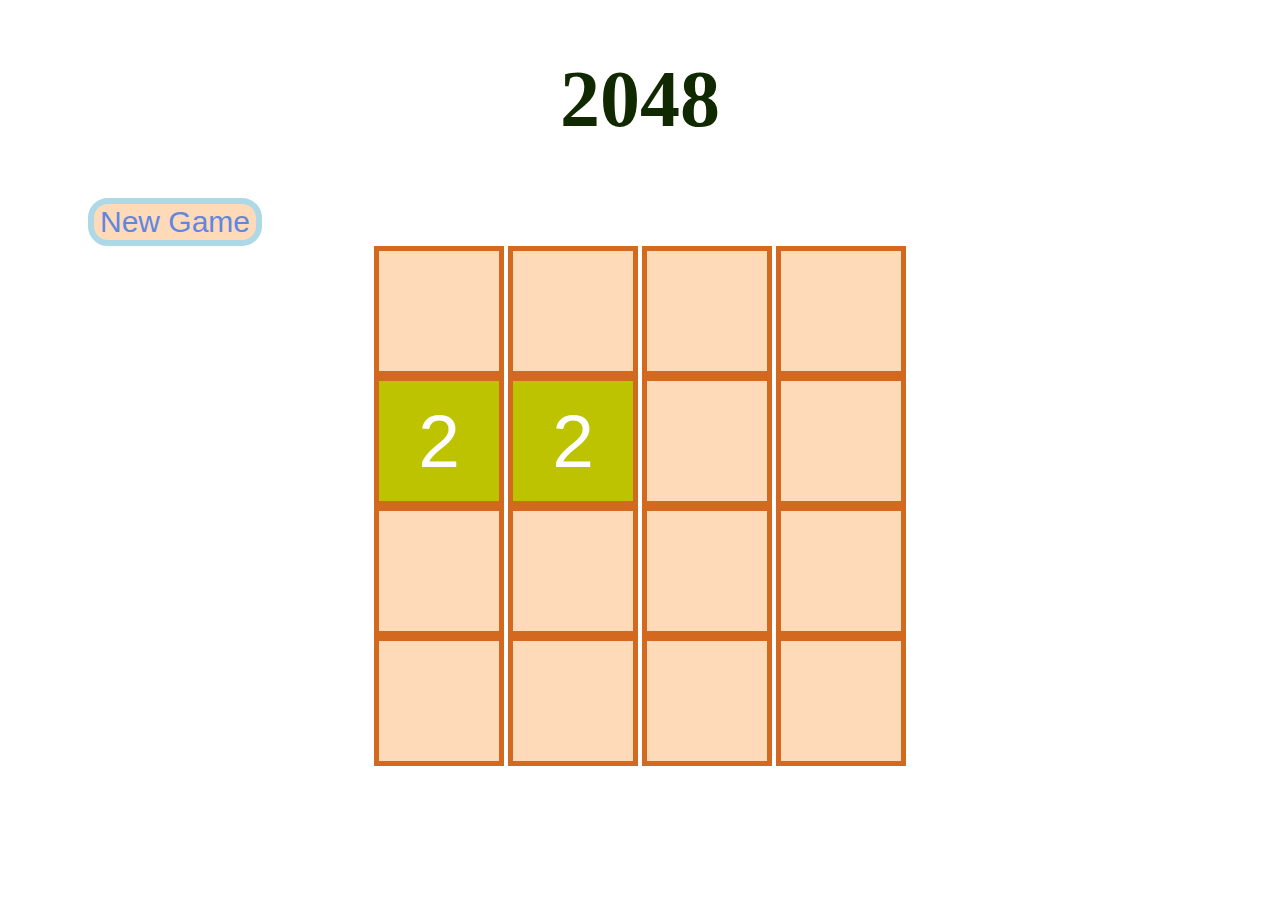
<file: 2048.html>
<!DOCTYPE html>
<html lang="en">
<link rel= "stylesheet" type="text/css" href="2048.css">
<head>
    <meta charset="UTF-8">
    <title>2048</title>
</head>
<body>
<h1><strong>2048</strong></h1>
<button class = 'hi' onclick = 'newGame();'>New Game</button>
<div>
  <div class="div">
    <button id="00" onclick=""> 0 </button>
    <button id="01" onclick="">  0</button>
    <button id="02" onclick=""> 0 </button>
    <button id="03" onclick="">  0</button>
  </div>


  <div class="div">
    <button id="10" onclick=""> 0 </button>
    <button id="11" onclick=""> 0 </button>
    <button id="12" onclick=""> 0 </button>
    <button id="13" onclick=""> 0 </button>
  </div>

  <div class="div">
    <button id="20" onclick="">0  </button>
    <button id="21" onclick="">0 </button>
    <button id="22" onclick="">0  </button>
    <button id="23" onclick="">0  </button>
  </div>
  <div class="div">
    <button id="30" onclick="">0  </button>
    <button id="31" onclick="">0  </button>
    <button id="32" onclick="">0  </button>
    <button id="33" onclick="">0  </button>
  </div>

</div>
</body>
<script type="text/javascript" src="jquery-3.2.1.js"></script>
<script type="text/javascript" src="2048.js"></script>
</html>
</file>
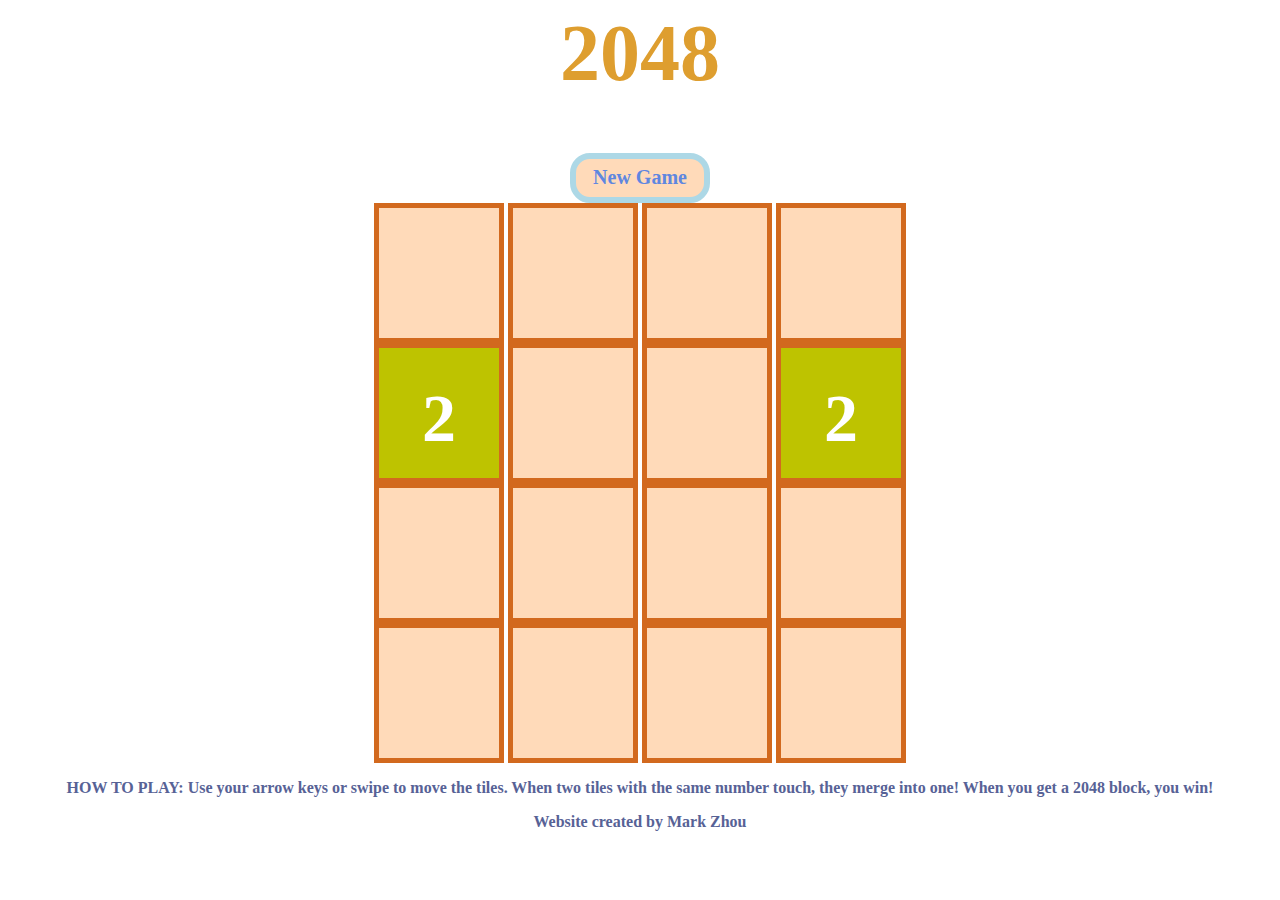
<file: www/2048/2048.html>
<!DOCTYPE html>
<html lang="en">
<link rel= "stylesheet" type="text/css" href="2048.css">
<head>
    <meta charset="UTF-8">
    <title>2048</title>
</head>
<body>
<h1><strong>2048</strong></h1>
<div class='div'>
<p id="lose" style="display:none">Sorry you lost. Try harder next time!</p>
<button class = 'hi' onclick = 'newGame();'><strong>New Game</strong></button>
</div>
<div id="boxes">
  <table>
  <div class="div">
    <div id="00" class="innertile"> 0 </div>
    <div id="01" class="innertile"> 0 </div>
    <div id="02" class="innertile"> 0 </div>
    <div id="03" class="innertile"> 0 </div>
  </div>


  <div class="div">
    <div id="10" class="innertile"> 0 </div>
    <div id="11" class="innertile"> 0 </div>
    <div id="12" class="innertile"> 0 </div>
    <div id="13" class="innertile"> 0 </div>
  </div>

  <div class="div">
    <div id="20" class="innertile">0  </div>
    <div id="21" class="innertile">0 </div>
    <div id="22" class="innertile">0  </div>
    <div id="23" class="innertile">0  </div>
  </div>
  <div class="div">
    <div id="30" class="innertile">0  </div>
    <div id="31" class="innertile">0  </div>
    <div id="32" class="innertile">0  </div>
    <div id="33" class="innertile">0  </div>
  </div>

</div>
<p>HOW TO PLAY: Use your arrow keys or swipe to move the tiles. When two tiles with the same number touch, they merge into one! When you get a 2048 block, you win!</p>

<p>Website created by Mark Zhou</p>

</body>
<script type="text/javascript" src="jquery-3.2.1.js"></script>
<script type="text/javascript" src="2048.js"></script>
</html>
</file>
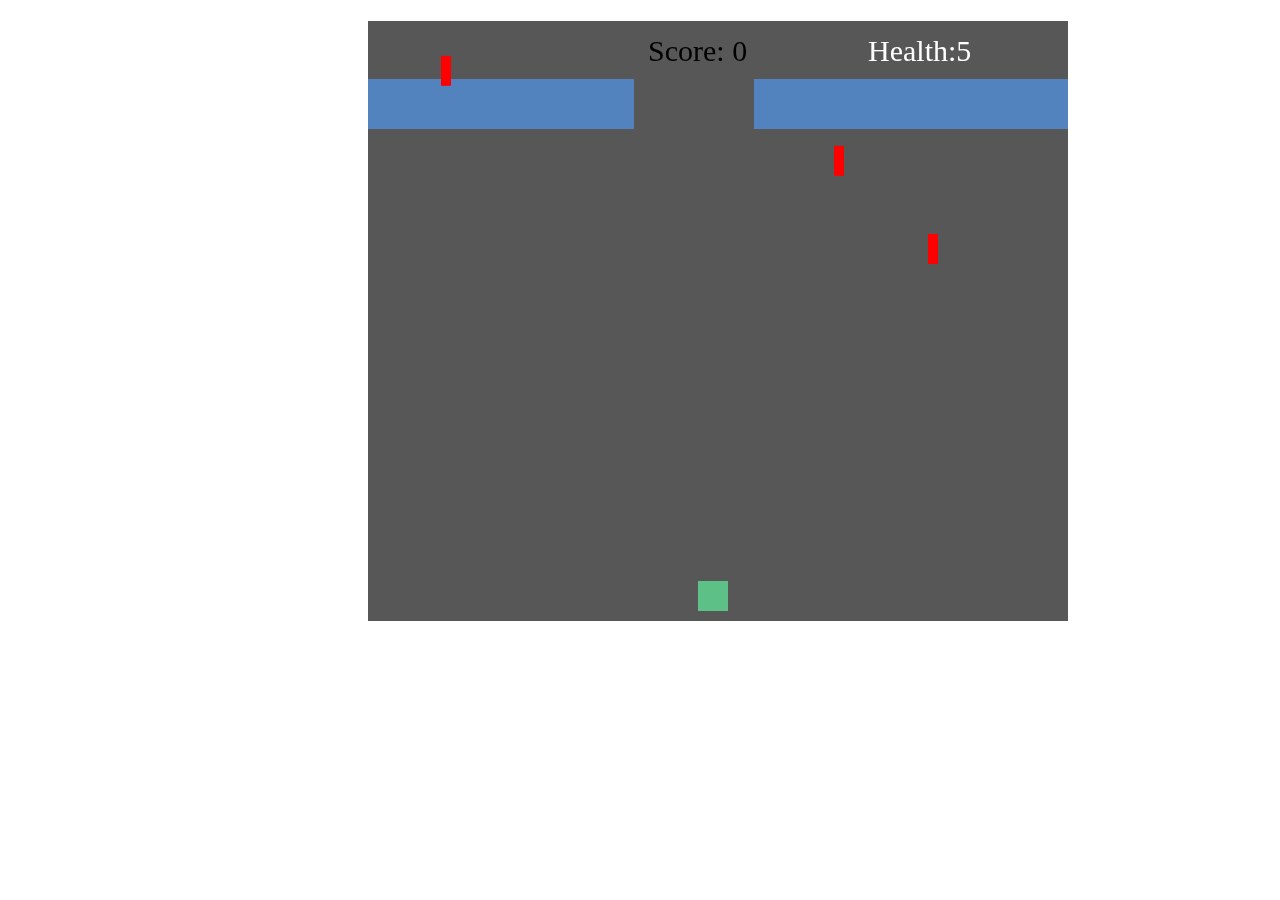
<file: www/spaceGame/spaceGame.html>
<!DOCTYPE html>
<html lang="en">
<link rel= "stylesheet" type="text/css" href="spaceGame.css">
<head>
    <meta name="viewport" content="width=device-width, initial-scale=1.0">
    <title>spaceGame</title>
    <h1></h1>
</head>
<body onload="startGame();">
<p style = "position:relative"><p>
  <button onclick = 'gameAgain();startGame();'><strong>Try Again</strong></button>
</body>
<script type="text/javascript" src="jquery-3.2.1.js"></script>
<script type = 'text/javascript' src = "spaceGame.js"></script>
</html>
</file>
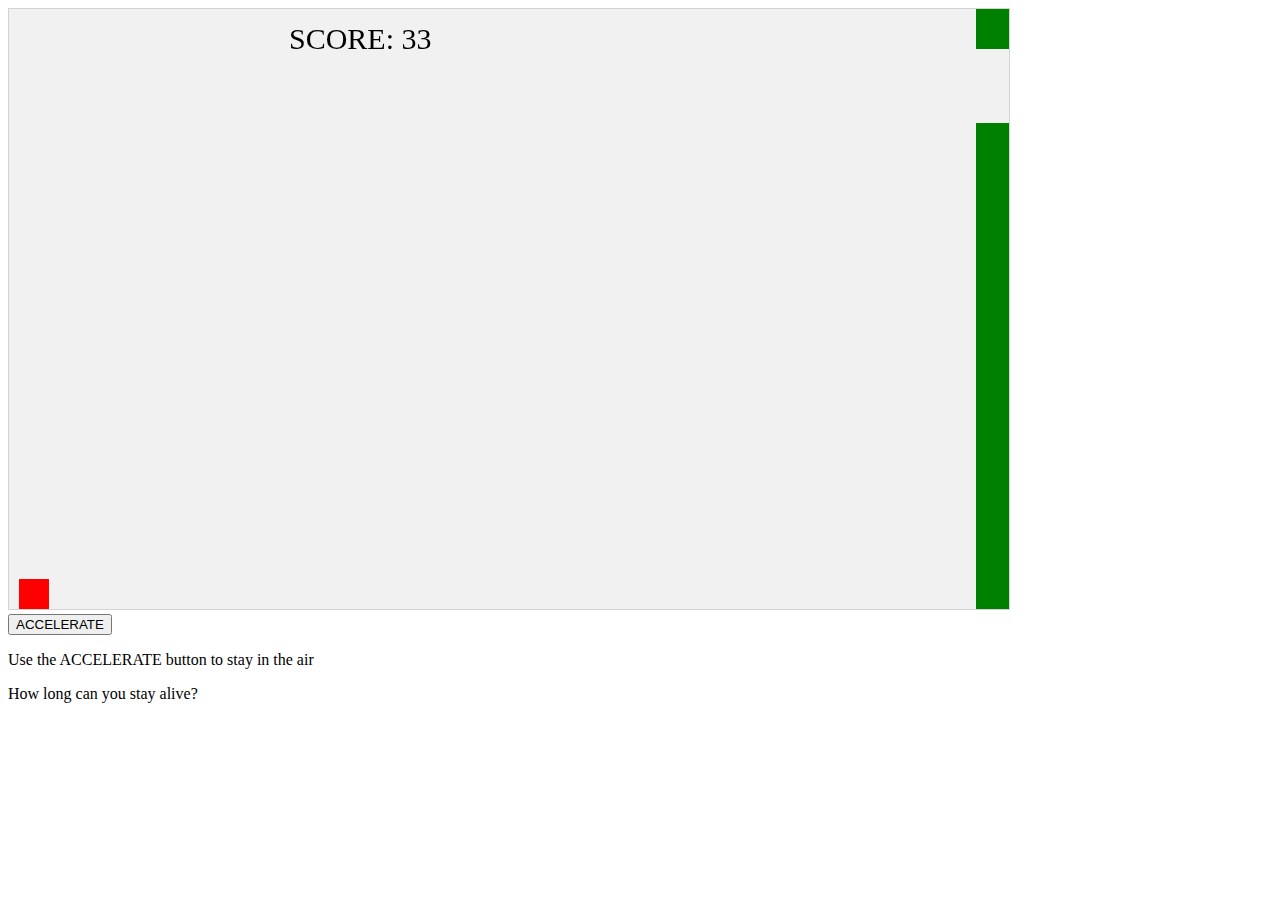
<file: www/spaceGame/spacegameExample.html>
<!DOCTYPE html>
<html>
<head>
<meta name="viewport" content="width=device-width, initial-scale=1.0"/>
<style>
canvas {
    border:1px solid #d3d3d3;
    background-color: #f1f1f1;
}
</style>
</head>
<body onload="startGame()">
<script>

var myGamePiece;
var myObstacles = [];
var myScore;

function startGame() {
    myGamePiece = new component(30, 30, "red", 10, 120);
    myGamePiece.gravity = 1;
    myScore = new component("30px", "Consolas", "black", 280, 40, "text");
    myGameArea.start();
}

var myGameArea = {
    canvas : document.createElement("canvas"),
    start : function() {
        this.canvas.width = 1000;
        this.canvas.height = 600;
        this.context = this.canvas.getContext("2d");
        document.body.insertBefore(this.canvas, document.body.childNodes[0]);
        this.frameNo = 0;
        this.interval = setInterval(updateGameArea, 20);
        },
    clear : function() {
        this.context.clearRect(0, 0, this.canvas.width, this.canvas.height);
    }
}

function component(width, height, color, x, y, type) {
    this.type = type;
    this.score = 0;
    this.width = width;
    this.height = height;
    this.speedX = 0;
    this.speedY = 0;
    this.x = x;
    this.y = y;
    this.gravity = 0;
    this.gravitySpeed = 0;
    this.update = function() {
        ctx = myGameArea.context;
        if (this.type == "text") {
            ctx.font = this.width + " " + this.height;
            ctx.fillStyle = color;
            ctx.fillText(this.text, this.x, this.y);
        } else {
            ctx.fillStyle = color;
            ctx.fillRect(this.x, this.y, this.width, this.height);
        }
    }
    this.newPos = function() {
        this.gravitySpeed += this.gravity;
        this.x += this.speedX;
        this.y += this.speedY + this.gravitySpeed;
        this.hitBottom();
    }
    this.hitBottom = function() {
        var rockbottom = myGameArea.canvas.height - this.height;
        if (this.y > rockbottom) {
            this.y = rockbottom;
            this.gravitySpeed = 0;
        }
    }
    this.crashWith = function(otherobj) {
        var myleft = this.x;
        var myright = this.x + (this.width);
        var mytop = this.y;
        var mybottom = this.y + (this.height);
        var otherleft = otherobj.x;
        var otherright = otherobj.x + (otherobj.width);
        var othertop = otherobj.y;
        var otherbottom = otherobj.y + (otherobj.height);
        var crash = true;
        if ((mybottom < othertop) || (mytop > otherbottom) || (myright < otherleft) || (myleft > otherright)) {
            crash = false;
        }
        return crash;
    }
}

function updateGameArea() {
    var x, height, gap, minHeight, maxHeight, minGap, maxGap;
    for (i = 0; i < myObstacles.length; i += 1) {
        if (myGamePiece.crashWith(myObstacles[i])) {
            return;
        }
    }
    myGameArea.clear();
    myGameArea.frameNo += 1;
    if (myGameArea.frameNo == 1 || everyinterval(150)) {
        x = myGameArea.canvas.width;
        minHeight = 20;
        maxHeight = 200;
        height = Math.floor(Math.random()*(maxHeight-minHeight+1)+minHeight);
        minGap = 50;
        maxGap = 200;
        gap = Math.floor(Math.random()*(maxGap-minGap+1)+minGap);
        myObstacles.push(new component(50, height, "green", x, 0));
        myObstacles.push(new component(50, x - height - gap, "green", x, height + gap));
    }
    for (i = 0; i < myObstacles.length; i += 1) {
        myObstacles[i].x -= 1;
        myObstacles[i].update();
    }
    myScore.text="SCORE: " + myGameArea.frameNo;
    myScore.update();
    myGamePiece.newPos();
    myGamePiece.update();
}

function everyinterval(n) {
    if ((myGameArea.frameNo / n) % 1 == 0) {return true;}
    return false;
}

function accelerate(n) {
    myGamePiece.gravity = n;
}
</script>
<br>
<button onmousedown="accelerate(-0.2)" onmouseup="accelerate(0.05)">ACCELERATE</button>
<p>Use the ACCELERATE button to stay in the air</p>
<p>How long can you stay alive?</p>
</body>
</html>
</file>
<file: 2048.css>
button.hi{
  background-color: peachpuff;
  border: lightblue solid 6px;
  font-size:30px;
  margin-left: 80px;
  border-radius:20px;
  color:#5F87E0;

}
button.hi:hover{
  background-color:#E4FF90;
  border-color:#ACE6C2;
}
div>button {
  width: 130px;
  height: 130px;
  margin: 0;
  background-color: lightsalmon;
  border: 5px solid chocolate;
  color:white;
  font-size:75px;
  border-radius:0px;
}
div{
  text-align:center
}
.big{
  text-align:center;
  font-size:100px;
}
h1{
  text-align:center;
  font-size:80px;
  color:#102900;
}
</file>
<file: www/2048/2048.css>
button.hi{
  background-color: peachpuff;
  border: lightblue solid 6px;
  font-size:20px;
  border-radius:20px;
  color:#5F87E0;
  font-family: lato;
  width:140px;
  height:50px;
  font-weight:bold;
}
div.button{
  text-align:center;
  font-family: lato;

}
button.hi:hover{
  background-color:#E4FF90;
  border-color:#ACE6C2;
}
div.innertile {
  width: 120px;
  height: 120px;
  margin: 0px;
  background-color: lightsalmon;
  border: 5px solid chocolate;
  color:white;
  font-size:60px;
  padding-top:10px;
  border-radius:0;
  font-family: lato;
  font-weight:bold;
  display:inline-block;
  text-align: center;
  vertical-align: middle;
  line-height: 120px;
}
div{
  text-align:center
}
.big{
  text-align:center;
  font-size:100px;
}
h1{
  text-align:center;
  font-size:80px;
  color: #de9e2f;
  font-family: lato;
  margin-top:0;
}
p{
  margin-bottom:0;
  font-family: lato;
  font-weight:bold;
  color:#576296;
}
</file>
<file: www/spaceGame/spaceGame.css>
canvas {

    background-color:#575757;
    position:relative;




}
div{
  background-color: black;
}
button{
  display: none;
}
button{
  position:absolute;;
  background-color: peachpuff;
  border: lightblue solid 6px;
  font-size:40px;
  border-radius:20px;
  color:#5F87E0;
  font-family: lato;
  width:300px;
  height:80px;
  font-weight:bold;
  top:400px;
  left:565px;

}

button:hover{
  background-color:#E4FF90;
  border-color:#ACE6C2;
}
</file>
